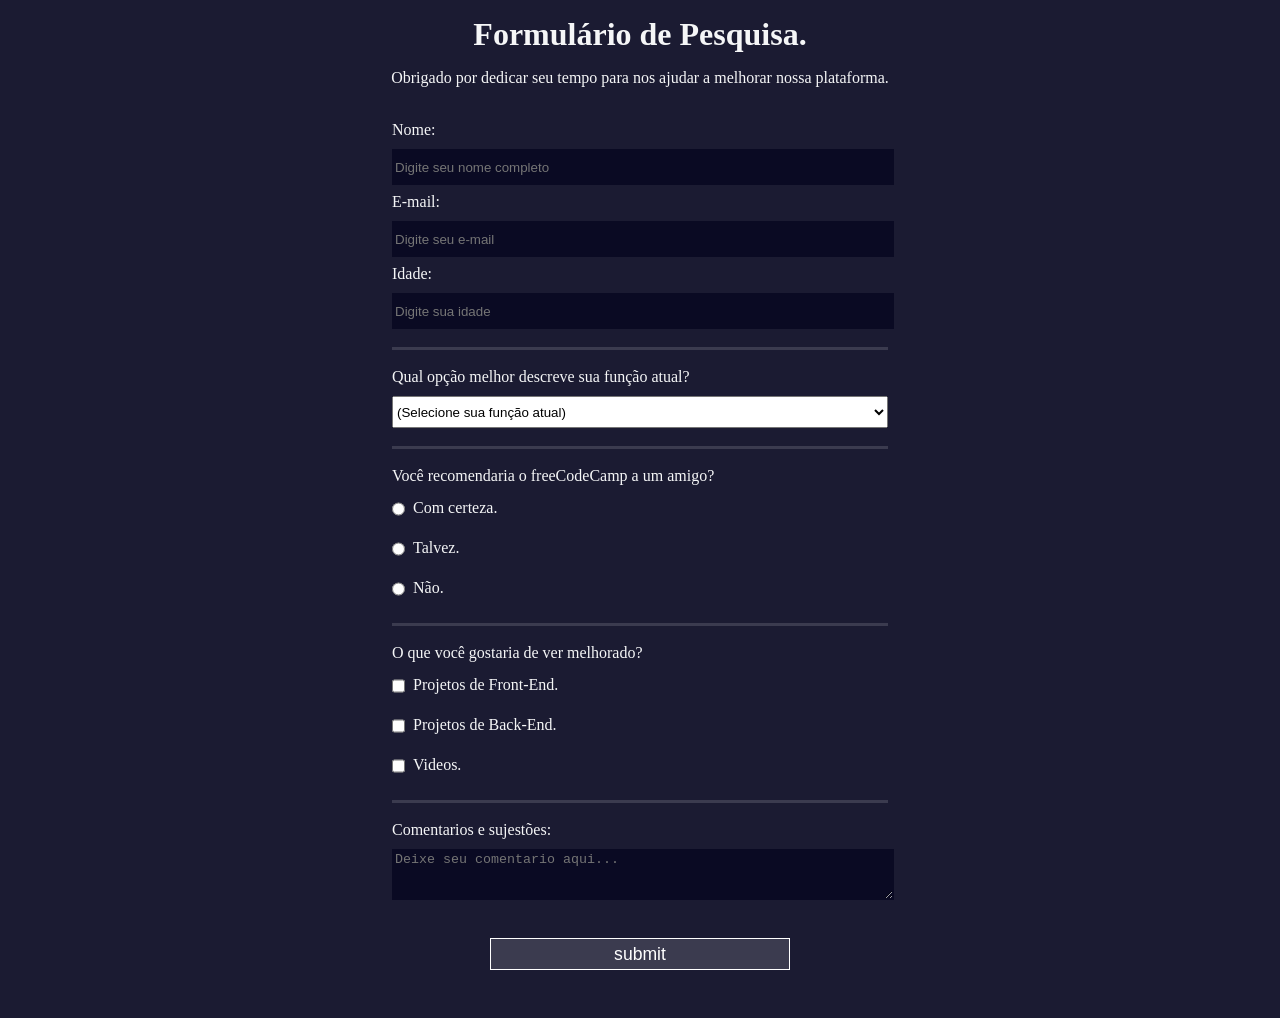
<file: FormularioDePesquisa/index.html>
<!DOCTYPE html>
<html>
  <head>
    <title>Formulario de Pesquisa</title>
    <link rel="stylesheet" type="text/css" href="styles.css" />
  </head>
  <body>
    <h1 id="title">Formulário de Pesquisa.</h1>
    <p id="description">Obrigado por dedicar seu tempo para nos ajudar a melhorar nossa plataforma.</p>
    <form id="survey-form">
      <fieldset>
        <label id="name-label">Nome: <input id="name" type="text" name="nome" placeholder="Digite seu nome completo" required /></label>
        <label id="email-label">E-mail: <input id="email" type="email" name="email" placeholder="Digite seu e-mail" required /></label>
        <label id="number-label">Idade: <input id="number" type="number" name="idade" min="13" max="120" pattern="[0-9]{1,3}" placeholder="Digite sua idade" required /></label>
      </fieldset>
      <fieldset>
        <label>Qual opção melhor descreve sua função atual?
          <select id="dropdown" name="função">
            <option value="">(Selecione sua função atual)</option>
            <option value="1">Estudante</option>
            <option value="2">Trabalho em tempo integral</option>
            <option value="3">Estudante em tempo integral</option>
            <option value="4">Prefere não dizer</option>
            <option value="5">Outra</option>
          </select>
        </label>
      </fieldset>
      <fieldset>
        <label>Você recomendaria o freeCodeCamp a um amigo?</label>
        <label><input type="radio" name="recomendaria" value="1" class="inline" />Com certeza.</label>
        <label><input type="radio" name="recomendaria" value="2" class="inline" />Talvez.</label>
        <label><input type="radio" name="recomendaria" value="3" class="inline" />Não.</label>
      </fieldset>
      <fieldset>
        <label>O que você gostaria de ver melhorado?</label>
        <label><input type="checkbox" name="front-end" value="1" class="inline" />Projetos de Front-End. </label>
        <label><input type="checkbox" name="back-end" value="2" class="inline" />Projetos de Back-End. </label>
        <label><input type="checkbox" name="videos" value="3" class="inline" />Videos. </label>
      </fieldset>
      <fieldset>
        <label>Comentarios e sujestões:
          <textarea name="comentarios" rows="3" cols="30" placeholder="Deixe seu comentario aqui..."></textarea>
        </label>
      </fieldset>
      <input id="submit" type="submit" name="submit" value="submit" />
    </form>
  </body>
</html>
</file>
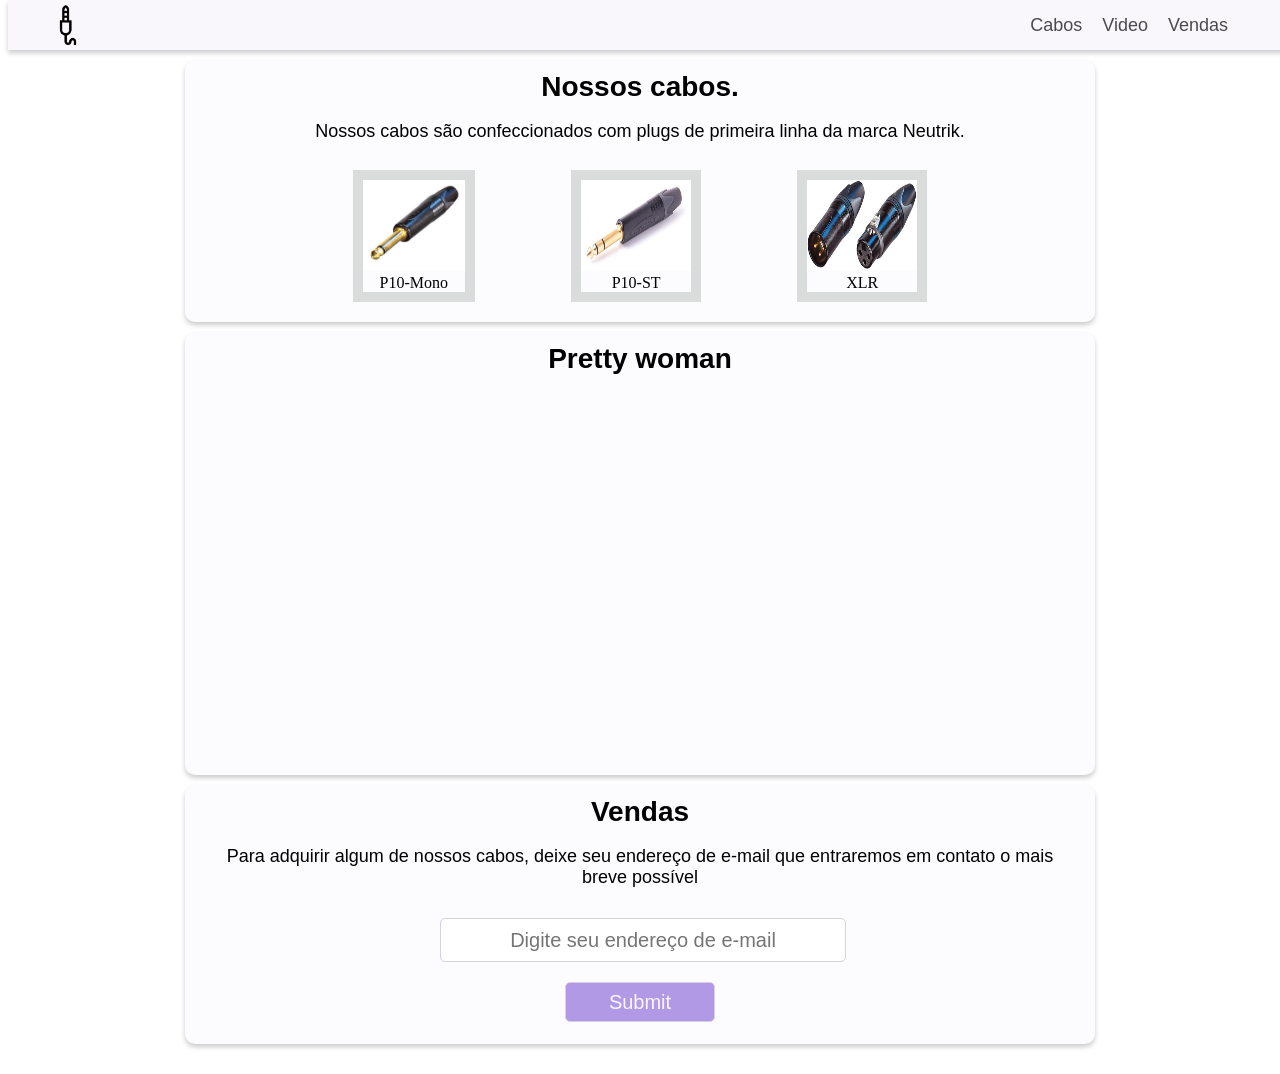
<file: LandingPage/index.html>
<!DOCTYPE html>
<html>
<head>
    <meta charset="UTF-8" />
    <meta name="viewport" content="width=device-width, initial-scale=1.0" />
    <title>Landing Page</title>
    <link rel="stylesheet" href="styles.css" />
</head>
<body>
    <header id="header">
        <div id="header-content">
            <img id="header-img" src="img/cabo-jack.png" alt="logo" />
            <nav id="nav-bar">
                <a href="#cabos-section" class="nav-link">Cabos</a>
                <a href="#video" class="nav-link">Video</a>
                <a href="#form" class="nav-link">Vendas</a>
            </nav>
        </div>
    </header>
    <main id="main">
        <div id="cabos-section" class="content-box">
            <h2 id="cabos">Nossos cabos.</h2>
            <p>Nossos cabos são confeccionados com plugs de primeira linha da marca Neutrik.</p>
            <div class="plugs-container" id="plugs-container">
                <figure class="fig-cont">
                    <img class="plugs" src="img\plug_p10_mono.jpg" alt="P10-mono">
                    <figcaption>P10-Mono</figcaption>
                </figure>
                <figure class="fig-cont">
                    <img class="plugs" src="img\plug_p10_stereo.jpg" alt="P10-ST">
                    <figcaption>P10-ST</figcaption>
                </figure>
                <figure class="fig-cont">
                    <img class="plugs" src="img\xlr.jpg" alt="XLR">
                    <figcaption>XLR</figcaption>
                </figure>
            </div>
        </div>
        <div id="video-section" class="content-box">
            <h2>Pretty woman</h2>
            <iframe id="video" width="749" height="562" src="https://www.youtube.com/embed/8cjrs8FNawg" title="Pretty woman de Roy Orbinson por Daniel Hahn." frameborder="0" allow="accelerometer; autoplay; clipboard-write; encrypted-media; gyroscope; picture-in-picture" allowfullscreen></iframe>
        </div>
        <div id="form-section" class="content-box">
            <h2>Vendas</h2>
            <p>Para adquirir algum de nossos cabos, deixe seu endereço de e-mail que entraremos em contato o mais breve possível</p>
            <form id="form" action="https://www.freecodecamp.com/email-submit" method="post">
                <input id="email" name="email" type="email" placeholder="Digite seu endereço de e-mail" required="" />
                <input id="submit" name="submit" type="submit" value="Submit" />
            </form>
        </div>
    </main>
</body>
</html>
</file>
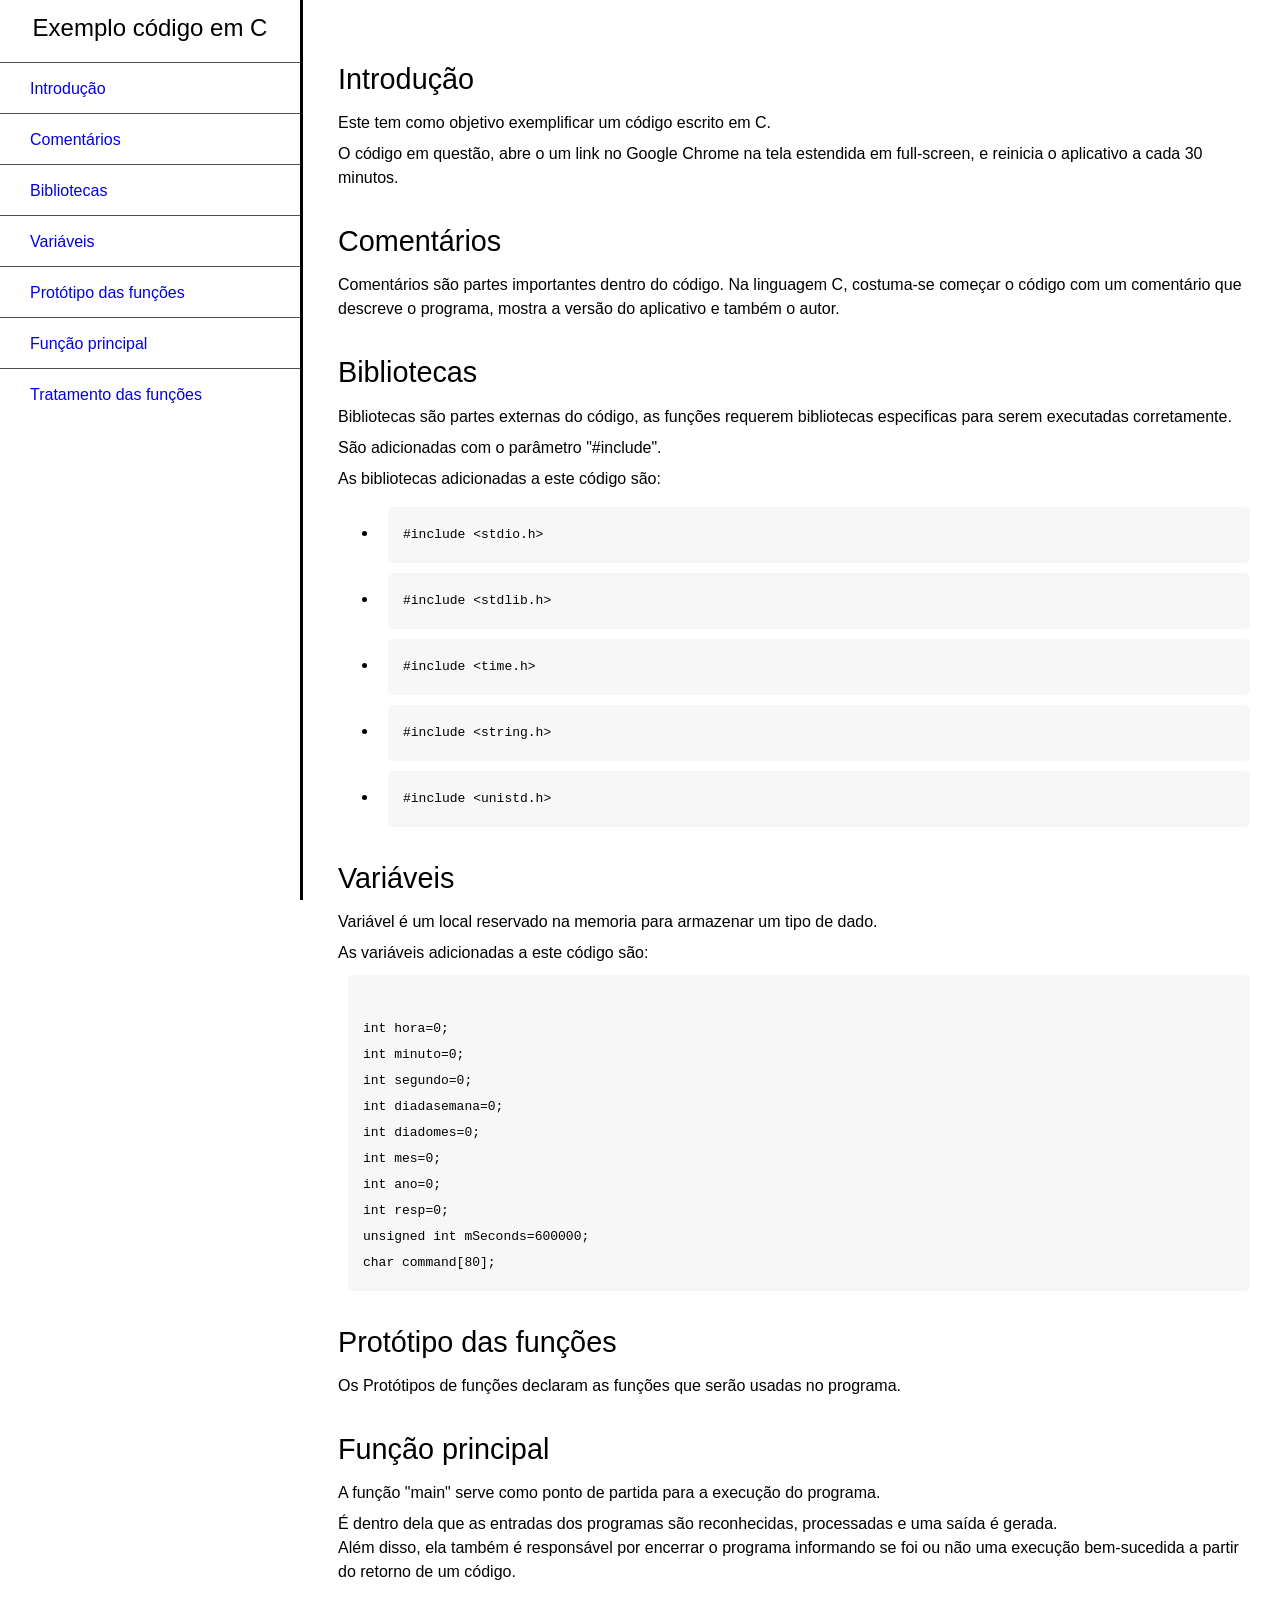
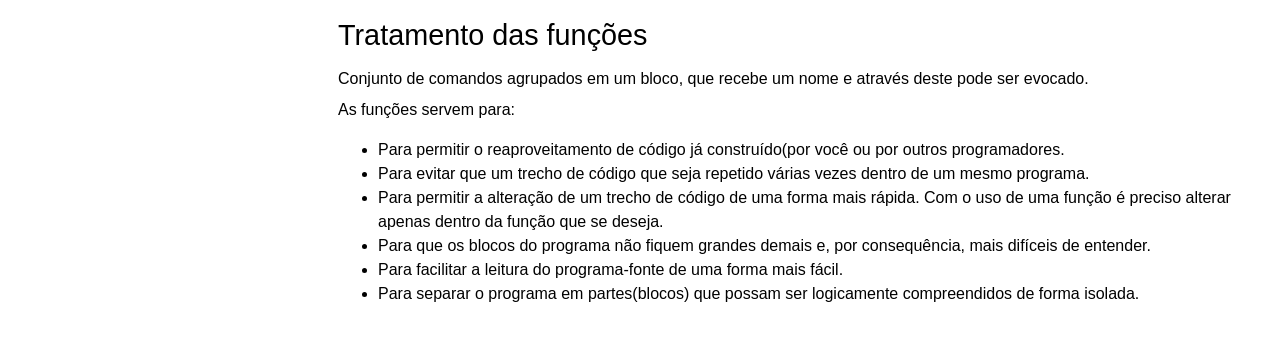
<file: TechnicalDocumentationPage/index.html>
<!DOCTYPE html>
<html lang="en">
<head>
  <meta charset="UTF-8">
  <meta name="viewport" content="width=device-width, initial-scale=1.0" />
  <link rel="stylesheet" href="styles.css" />
  <title>Código em C</title>
</head>
<body>
  <nav id="navbar">
    <header>Exemplo código em C</header>
    <ul>
      <li>
        <a class="nav-link" href="#Introdução">Introdução</a>
      </li>
      <li>
        <a class="nav-link" href="#Comentários">Comentários</a>
      </li>
      <li>
        <a class="nav-link" href="#Bibliotecas">Bibliotecas</a>
      </li>
      <li>
        <a class="nav-link" href="#Variáveis">Variáveis</a>
      </li>
      <li>
        <a class="nav-link" href="#Protótipo_das_funções">Protótipo das funções</a>
      </li>
      <li>
        <a class="nav-link" href="#Função_principal">Função principal</a>
      </li>
      <li>
        <a class="nav-link" href="#Tratamento_das_funções">Tratamento das funções</a>
      </li>
    </ul>
  </nav>
  <main id="main-doc">
    <section class="main-section" id="Introdução">
      <header>Introdução</header>
      <article>
        <p>Este tem como objetivo exemplificar um código escrito em C.</p>
        <p>O código em questão, abre o um link no Google Chrome na tela estendida em full-screen, e reinicia o aplicativo a cada 30 minutos.</p>
      </article>
    </section>
    <section class="main-section" id="Comentários">
      <header>Comentários</header>
      <article>
        <p>Comentários são partes importantes dentro do código. Na linguagem C, costuma-se começar o código com um comentário que descreve o programa, mostra a versão do aplicativo e também o autor.</p>
      </article>
    </section>
    <section class="main-section" id="Bibliotecas">
      <header>Bibliotecas</header>
      <article>
        <p>Bibliotecas são partes externas do código, as funções requerem bibliotecas especificas para serem executadas corretamente.</p>
        <p>São adicionadas com o parâmetro "#include".</p>
        <p>As bibliotecas adicionadas a este código são:</p>
        <ul>
          <li>
            <code>#include &lt;stdio.h&gt;</code>
          </li>
          <li>
            <code>#include &lt;stdlib.h&gt;</code>
          </li>
          <li>
            <code>#include &lt;time.h&gt;</code>
          </li>
          <li>
            <code>#include &lt;string.h&gt;</code>
          </li>
          <li>
            <code>#include &lt;unistd.h&gt;</code>
          </li>
        </ul>
      </article>
    </section>
    <section class="main-section" id="Variáveis">
      <header>Variáveis</header>
      <article>
        <p>Variável é um local reservado na memoria para armazenar um tipo de dado.</p>
        <p>As variáveis adicionadas a este código são:<br>
          <code>
            int hora=0;
            int minuto=0;
            int segundo=0;
            int diadasemana=0;
            int diadomes=0;
            int mes=0;
            int ano=0;
            int resp=0;
            unsigned int mSeconds=600000;
            char command[80];
          </code>
        </p>
      </article>
    </section>
    <section class="main-section" id="Protótipo_das_funções">
      <header>Protótipo das funções</header>
      <article>
        <p>Os Protótipos de funções declaram as funções que serão usadas no programa.</p>
      </article>
    </section>
    <section class="main-section" id="Função_principal">
      <header>Função principal</header>
      <article>
        <p>A função "main" serve como ponto de partida para a execução do programa.</p>
        <p>É dentro dela que as entradas dos programas são reconhecidas, processadas e uma saída é gerada. <br> Além disso, ela também é responsável por encerrar o programa informando se foi ou não uma execução bem-sucedida a partir do retorno de um código.</p>
      </article>
    </section>
    <section class="main-section" id="Tratamento_das_funções">
      <header>Tratamento das funções</header>
      <article>
        <p>Conjunto de comandos agrupados em um bloco, que recebe um nome e através deste pode ser evocado.</p>
        <p>As funções servem para: <br></p>
        <ul>
          <li>Para permitir o reaproveitamento de código já construído(por você ou por outros programadores.</li>
          <li>Para evitar que um trecho de código que seja repetido várias vezes dentro de um mesmo programa.</li>
          <li>Para permitir a alteração de um trecho de código de uma forma mais rápida. Com o uso de uma função é preciso alterar apenas dentro da função que se deseja.</li>
          <li>Para que os blocos do programa não fiquem grandes demais e, por consequência, mais difíceis de entender.</li>
          <li>Para facilitar a leitura do programa-fonte de uma forma mais fácil.</li>
          <li>Para separar o programa em partes(blocos) que possam ser logicamente compreendidos de forma isolada.</li>
        </ul>
      </article>
    </section>
  </main>
</body>
</html>
</file>
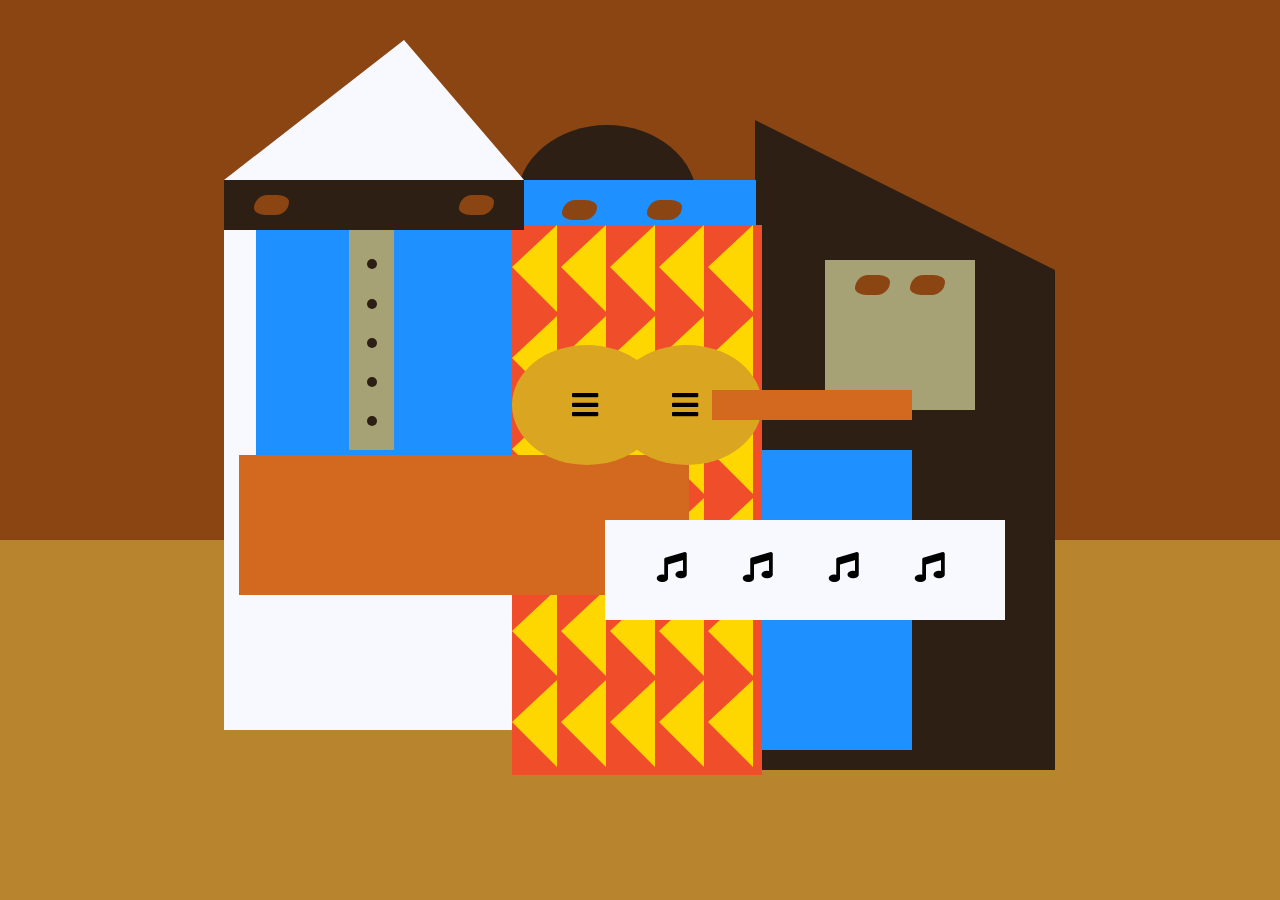
<file: Aula_10/Aula_10.html>
<!DOCTYPE html>
<html>
  <head>
    <meta charset="utf-8">
    <title>Picasso Painting</title>
    <link rel="stylesheet" type="text/css" href="./styles.css" />
    <link rel="stylesheet" href="https://use.fontawesome.com/releases/v5.8.2/css/all.css">
  </head>
  <body>
    <div id="back-wall"></div>
        <div class="characters">
          <div id="offwhite-character">
            <div id="white-hat"></div>
            <div id="black-mask">
              <div class="eyes left"></div>
              <div class="eyes right"></div>
            </div>
            <div id="gray-instrument">
              <div class="black-dot"></div>
              <div class="black-dot"></div>
              <div class="black-dot"></div>
              <div class="black-dot"></div>
              <div class="black-dot"></div>
            </div>
            <div id="tan-table"></div>
          </div>
          <div id="black-character">
            <div id="black-hat"></div>
            <div id="gray-mask">
              <div class="eyes left"></div>
              <div class="eyes right"></div>
            </div>
            <div id="white-paper">
              <i class="fas fa-music"></i>
              <i class="fas fa-music"></i>
              <i class="fas fa-music"></i>
              <i class="fas fa-music"></i>
            </div>
          </div>
          <div class="blue" id="blue-left"></div>
          <div class="blue" id="blue-right"></div>
          <div id="orange-character">
            <div id="black-round-hat"></div>
            <div id="eyes-div">
              <div class="eyes left"></div>
              <div class="eyes right"></div>
            </div>
            <div id="triangles">
              <div class="triangle"></div>
              <div class="triangle"></div>
              <div class="triangle"></div>
              <div class="triangle"></div>
              <div class="triangle"></div>
              <div class="triangle"></div>
              <div class="triangle"></div>
              <div class="triangle"></div>
              <div class="triangle"></div>
              <div class="triangle"></div>
              <div class="triangle"></div>
              <div class="triangle"></div>
              <div class="triangle"></div>
              <div class="triangle"></div>
              <div class="triangle"></div>
              <div class="triangle"></div>
              <div class="triangle"></div>
              <div class="triangle"></div>
              <div class="triangle"></div>
              <div class="triangle"></div>
              <div class="triangle"></div>
              <div class="triangle"></div>
              <div class="triangle"></div>
              <div class="triangle"></div>
              <div class="triangle"></div>
              <div class="triangle"></div>
              <div class="triangle"></div>
              <div class="triangle"></div>
              <div class="triangle"></div>
              <div class="triangle"></div>
            </div>
            <div id="guitar">
              <div class="guitar" id="guitar-left">
                <i class="fas fa-bars"></i>
              </div>
              <div class="guitar" id="guitar-right">
                <i class="fas fa-bars"></i>
              </div>
              <div id="guitar-neck"></div>
            </div>
          </div>
        </div>
  </body>
</html>
</file>
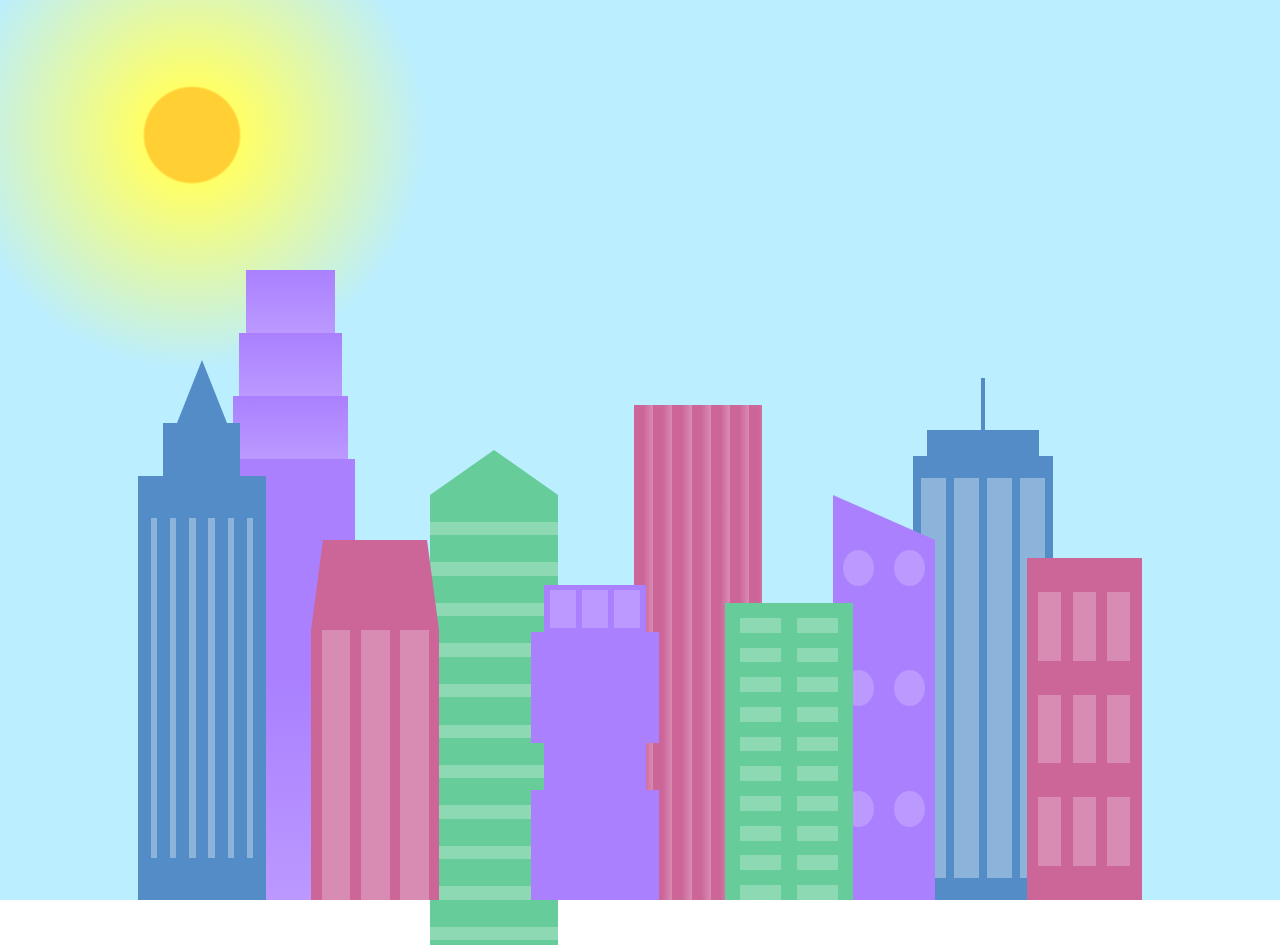
<file: Aula_12/Aula_12.html>
<!DOCTYPE html>
<html>
  <head>
    <title>City Skyline</title>
    <link href="styles.css" rel="stylesheet" />
  </head>

  <body>
    <div class="background-buildings sky">
      <div></div>
      <div></div>
      <div class="bb1 building-wrap">
        <div class="bb1a bb1-window"></div>
        <div class="bb1b bb1-window"></div>
        <div class="bb1c bb1-window"></div>
        <div class="bb1d"></div>
      </div>
      <div class="bb2">
        <div class="bb2a"></div>
        <div class="bb2b"></div>
      </div>
      <div class="bb3"></div>
      <div></div>
      <div class="bb4 building-wrap">
        <div class="bb4a"></div>
        <div class="bb4b"></div>
        <div class="bb4c window-wrap">
          <div class="bb4-window"></div>
          <div class="bb4-window"></div>
          <div class="bb4-window"></div>
          <div class="bb4-window"></div>
        </div>
      </div>
      <div></div>
      <div></div>
    </div>
    <div class="foreground-buildings">
      <div></div>
      <div></div>
      <div class="fb1 building-wrap">
        <div class="fb1a"></div>
        <div class="fb1b"></div>
        <div class="fb1c"></div>
      </div>
      <div class="fb2">
        <div class="fb2a"></div>
        <div class="fb2b window-wrap">
          <div class="fb2-window"></div>
          <div class="fb2-window"></div>
          <div class="fb2-window"></div>
        </div>
      </div>
      <div></div>
      <div class="fb3 building-wrap">
        <div class="fb3a window-wrap">
          <div class="fb3-window"></div>
          <div class="fb3-window"></div>
          <div class="fb3-window"></div>
        </div>
        <div class="fb3b"></div>
        <div class="fb3a"></div>
        <div class="fb3b"></div>
      </div>
      <div class="fb4">
        <div class="fb4a"></div>
        <div class="fb4b">
          <div class="fb4-window"></div>
          <div class="fb4-window"></div>
          <div class="fb4-window"></div>
          <div class="fb4-window"></div>
          <div class="fb4-window"></div>
          <div class="fb4-window"></div>
        </div>
      </div>
      <div class="fb5"></div>
      <div class="fb6"></div>
      <div></div>
      <div></div>
    </div>
  </body>
</html>
</file>
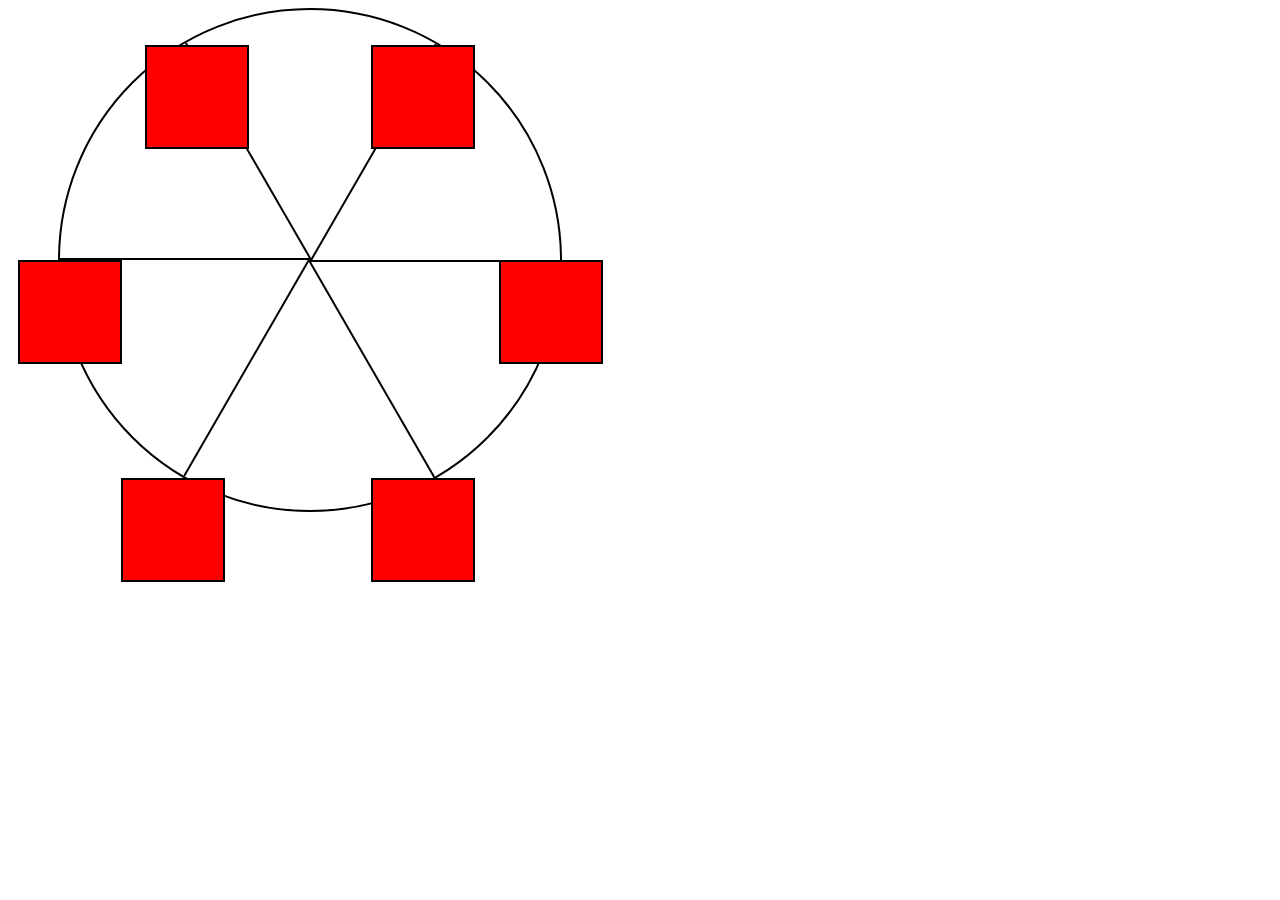
<file: Aula_14/Aula_14.html>
<!DOCTYPE html>
<html lang="en">
<head>
    <meta charset="UTF-8" />
    <link rel="stylesheet" href="style.css" />
    <title>Ferris Wheel</title>
</head>
<body>
    <div class="wheel">
        <span class="line"></span>
        <span class="line"></span>
        <span class="line"></span>
        <span class="line"></span>
        <span class="line"></span>
        <span class="line"></span>
        <div class="cabin"></div>
        <div class="cabin"></div>
        <div class="cabin"></div>
        <div class="cabin"></div>
        <div class="cabin"></div>
        <div class="cabin"></div>
    </div> 
</body>
</html>
</file>
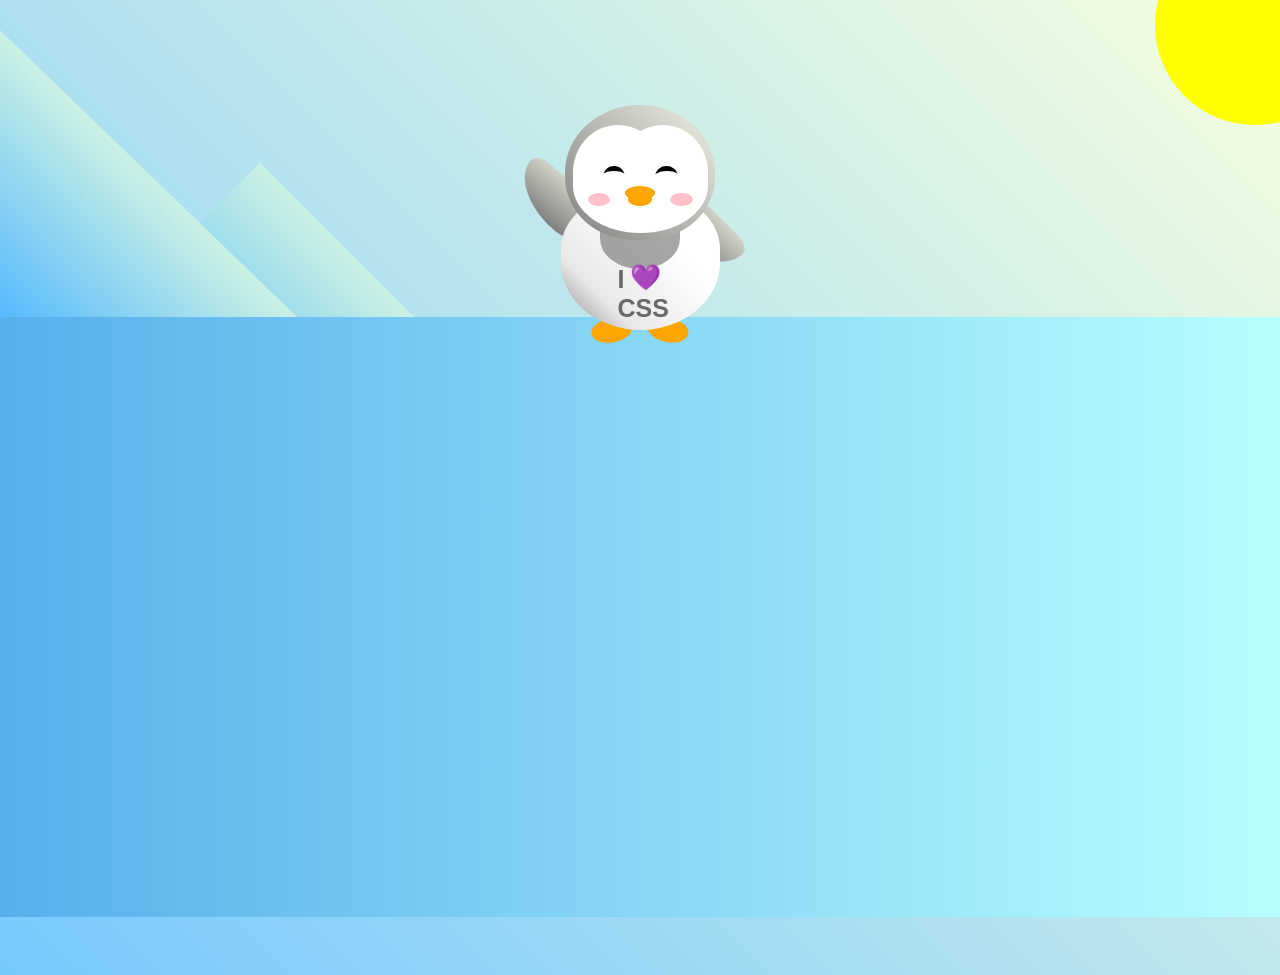
<file: Aula_15/Aula_15.html>
<!DOCTYPE html>
<html lang="en">
  <head>
    <meta charset="UTF-8" />
    <link rel="stylesheet" href="./styles.css" />
    <title>Penguin</title>
    <meta name="viewport" content="width=device-width, initial-scale=1.0" />
  </head>

  <body>
    <div class="left-mountain"></div>
    <div class="back-mountain"></div>
    <div class="sun"></div>
    <div class="penguin">
      <div class="penguin-head">
        <div class="face left"></div>
        <div class="face right"></div>
        <div class="chin"></div>
        <div class="eye left">
          <div class="eye-lid"></div>
        </div>
        <div class="eye right">
          <div class="eye-lid"></div>
        </div>
        <div class="blush left"></div>
        <div class="blush right"></div>
        <div class="beak top"></div>
        <div class="beak bottom"></div>
      </div>
      <div class="shirt">
        <div>💜</div>
        <p>I CSS</p>
      </div> 
      <div class="penguin-body">
        <div class="arm left"></div>
        <div class="arm right"></div>
        <div class="foot left"></div>
        <div class="foot right"></div>
      </div>
    </div>

    <div class="ground"></div>
  </body>
</html>
</file>
<file: FormularioDePesquisa/styles.css>
body {
  width: 100%;
  height: 100vh;
  margin: 0;
  background-color: #1b1b32;
    color: #f5f6f7;
  font-family: Tahoma;
    font-size: 16px;
}

h1, p {
  margin: 1rem auto;
  text-align: center;
}
form {
  width: 60vw;
    max-width: 500px;
    min-width: 300px;
    margin: 0 auto;
  padding-bottom: 2rem;
}

fieldset {
  border: none;
  padding: 10px 0;
}

fieldset:not(:last-of-type) {
  border-bottom: 3px solid #3b3b4f;
}

label {
  display: block;
    margin: 0.5rem 0;
}

input,
textarea,
select {
  margin: 10px 0 0 0;
    width: 100%;
  min-height: 2rem;
}

input, textarea {
  background-color: #0a0a23;
  border: 1px solid #0a0a23;
  color: #ffffff;
}

input[type="submit"] {
  display: block;
  width: 60%;
  margin: 1rem auto;
  height: 2rem;
  font-size: 1.1rem;
  background-color: #3b3b4f;
  border-color: white;
  min-width: 300px;
}

.inline {
  width: unset;
  margin: 0 0.5rem 0 0;
  vertical-align: middle;
}
</file>
<file: LandingPage/styles.css>
/** {
  border: 1px solid black;
  box-sizing: border-box;
}*/

/*header*/

header{
  position: fixed;
  top: 0px;
  width: 100%;
  max-height: 100px;
  display: block;
  background-color: #f9f7fc;
  z-index: 100;
  box-shadow: 0px 3px 5px #cccccc;
}

#header-content{
  width: 95%;
  margin: 0 auto;
  display: flex;
  flex-direction: row;
  justify-content: space-between;
  align-items: center;
  padding: 5px 20px;
  max-width: 1200px;
}

#header-img{
  height: 40px;
}

#nav-bar{
  display: flex;
  flex-flow: wrap row;
  justify-content: flex-end;
  margin-right: 20px;
}

.nav-link{
  font-family: Verdana, sans-serif;
  font-size: 18px;
  color: #4b4950;
  text-decoration: none;
  padding-left: 20px;
  white-space: nowrap;
}

.nav-link:hover{
  color: #b199e5;
}

/*page*/

main{
  margin: 30px auto;
  max-width: 920px;
}

#main > div:first-of-type{
  margin-top: 60px;
}

.content-box{
  background-color: #fcfbfe;
  padding: 1px 40px 10px 40px;
  border-radius: 10px;
  margin: 10px 5px;
  box-shadow: 0px 3px 5px #cccccc;
}

main > div > h2{
  font-family: Verdana, sans-serif;
  font-size: 28px;
  margin-bottom: 15px;
  margin-top: 10px;
  text-align: center;
}

main > div > p{
  font-family: Verdana, sans-serif;
  font-size: 18px;
  text-align: center;
}

.plugs-container{
  display: flex;
  flex-wrap: wrap;
  justify-content: space-evenly;
  margin: 0 auto;
  width: 90%;
  text-align: center;
}

figure{
  border: 10px solid #dadcdb;
  margin: 10px 10px;
  padding: 0;
  display: inline-block;
  position: relative;
  height: 100%;
  text-align: center;
}

.plugs{
  max-width: 110px;
  height: 90px;
  padding: 0;
}

#video-section{
  padding-bottom: 70px;
}

#video{
  display: block;
  margin: auto;
  width: 560px;
  height: 315px;
}

#form{
  display: flex;
  flex-flow: column nowrap;
  justify-content: space-between;
  max-width: 400px;
  margin: 20px auto 2px;
}

#email{
  height: 40px;
  color: #bfbfbf;
  width: 100%;
}

#email:focus, #email:valid, #email:active {
  color: #4b4950;
}

#email, #submit{
  text-align: center;
  font-size: 20px;
  line-height: 30px;
  font-family: 'Questrial', sans-serif;
  border: 1px solid #d6d1e0;
  border-radius: 5px;
  margin: 10px auto;
}

#submit{
  background-color: #b199e5;
  border: 1px solid #d6d1e0;
  height: 40px;
  width: 150px;
  color: #f9f7fc;
}

#submit:hover{
  background-color: #9F7DE8;
  cursor: pointer;
}

@media (max-width: 840px){
  main{
    margin: 120px auto;
  }

  #video{
    width: 392px;
    height: 220px;
  }
}
</file>
<file: TechnicalDocumentationPage/styles.css>
html,
body{
    min-width: 290px;
    font-family: 'Open Sans', arial, sans-serif;
    line-height: 1.5;
}

header{
    color: black;
    font-size: 1.8em;
    text-align: center;
    margin: 10px;
}


#navbar{
    position: fixed;
    min-width: 290px;
    top: 0px;
    left: 0px;
    width: 300px;
    height: 100%;
    border-right: solid;
    border-color: black;
}

#navbar header{
    font-size: 1.5em;
}

#navbar ul{
    height: 80%;
    padding: 0;
    overflow-y: auto;
    overflow-x: hidden;
}

#navbar li {
    color: #4d4e53;
    border-top: 1px solid;
    list-style: none;
    position: relative;
    width: 100%;
    height: 50px;
}

#navbar a{
    display: block;
    padding: 10px 30px;
    text-decoration: none;
    cursor: pointer;
    margin-top: 4px;
}

#main-doc header{
    text-align: left;
    margin: 30px 0px 10px;
}

#main-doc p{
    margin: 7px 0;
}

#main-doc{
    position: absolute;
    margin-left: 310px;
    padding: 20px;
    margin-bottom: 110px;
}

code{
    display: block;
    text-align: left;
    white-space: pre-line;
    position: relative;
    word-break: normal;
    word-wrap: normal;
    line-height: 2;
    background-color: #f7f7f7;
    padding: 15px;
    margin: 10px;
    border-radius: 5px;
}

@media only screen and (max-width: 815px) {
    #navbar ul{
        border: 1px solid;
        height: 207px;
    }
    #navbar{
        position: absolute;
        top: 0;
        padding: 0;
        margin: 0;
        width: 100%;
        max-height: 275px;
        border: none;
        z-index: 1;
        border-bottom: 2px solid;
    }
    #main-doc{
        position: relative;
        margin-left: 0;
        margin-top: 270px;
    }
}
</file>
<file: Aula_10/styles.css>
body {
  background-color: rgb(184, 132, 46);
}

#back-wall {
  background-color: #8B4513;
  width: 100%;
  height: 60%;
  position: absolute;
  top: 0;
  left: 0;
  z-index: -1;
}

#offwhite-character {
  width: 300px;
  height: 550px;
  background-color: GhostWhite;
  position: absolute;
  top: 20%;
  left: 17.5%;
}

#white-hat {
  width: 0;
  height: 0;
  border-style: solid;
  border-width: 0 120px 140px 180px;
  border-top-color: transparent;
  border-right-color: transparent;
  border-bottom-color: GhostWhite;
  border-left-color: transparent;
  position: absolute;
  top: -140px;
  left: 0;
}

#black-mask {
  width: 100%;
  height: 50px;
  background-color: rgb(45, 31, 19);
  position: absolute;
  top: 0;
  left: 0;
  z-index: 1;
}

#gray-instrument {
  width: 15%;
  height: 40%;
  background-color: rgb(167, 162, 117);
  position: absolute;
  top: 50px;
  left: 125px;
  z-index: 1;
}

.black-dot {
  width: 10px;
  height: 10px;
  background-color: rgb(45, 31, 19);
  border-radius: 50%;
  display: block;
  margin: auto;
  margin-top: 65%;
}

#tan-table {
  width: 450px;
  height: 140px;
  background-color: #D2691E;
  position: absolute;
  top: 275px;
  left: 15px;
  z-index: 1;
}

#black-character {
  width: 300px;
  height: 500px;
  background-color: rgb(45, 31, 19);
  position: absolute;
  top: 30%;
  left: 59%;
}

#black-hat {
  width: 0;
  height: 0;
  border-style: solid;
  border-width: 150px 0 0 300px;
  border-top-color: transparent;
  border-right-color: transparent;
  border-bottom-color: transparent;
  border-left-color: rgb(45, 31, 19);
  position: absolute;
  top: -150px;
  left: 0;
}

#gray-mask {
  width: 150px;
  height: 150px;
  background-color: rgb(167, 162, 117);
  position: absolute;
  top: -10px;
  left: 70px;
}

#white-paper {
  width: 400px;
  height: 100px;
  background-color: GhostWhite;
  position: absolute;
  top: 250px;
  left: -150px;
  z-index: 1;
}

.fa-music {
  display: inline-block;
  margin-top: 8%;
  margin-left: 13%;
}

.blue {
  background-color: #1E90FF;
}

#blue-left {
  width: 500px;
  height: 300px;
  position: absolute;
  top: 20%;
  left: 20%;
}

#blue-right {
  width: 400px;
  height: 300px;
  position: absolute;
  top: 50%;
  left: 40%;
}

#orange-character {
  width: 250px;
  height: 550px;
  background-color: rgb(240, 78, 42);
  position: absolute;
  top: 25%;
  left: 40%;
}

#black-round-hat {
  width: 180px;
  height: 150px;
  background-color: rgb(45, 31, 19);
  border-radius: 50%;
  position: absolute;
  top: -100px;
  left: 5px;
  z-index: -1;
}

#eyes-div {
  width: 180px;
  height: 50px;
  position: absolute;
  top: -40px;
  left: 20px;
  z-index: 3;
}

#triangles {
  width: 250px;
  height: 550px;
}

.triangle {
  width: 0;
  height: 0;
  border-style: solid;
  border-width: 42px 45px 45px 0;
  border-top-color: transparent;
  border-right-color: Gold; /* yellow */
  border-bottom-color: transparent;
  border-left-color: transparent;
  display: inline-block;
}

#guitar {
  width: 100%;
  height: 100px;
  position: absolute;
  top: 120px;
  left: 0px;
  z-index: 3;
}

.guitar {
  width: 150px;
  height: 120px;
  background-color: Goldenrod;
  border-radius: 50%;
}

#guitar-left {
  position: absolute;
  left: 0px;
}

#guitar-right {
  position: absolute;
  left: 100px;
}

.fa-bars {
  display: block;
  margin-top: 30%;
  margin-left: 40%;
}

#guitar-neck {
  width: 200px;
  height: 30px;
  background-color: #D2691E;
  position: absolute;
  top: 45px;
  left: 200px;
  z-index: 3;
}

.eyes {
  width: 35px;
  height: 20px;
  background-color: #8B4513;
  border-radius: 20px 50%;
}

.right {
  position: absolute;
  top: 15px;
  right: 30px;
}

.left {
  position: absolute;
  top: 15px;
  left: 30px;
}

.fas{
  font-size: 30px;
}
</file>
<file: Aula_12/styles.css>
:root{
  --building-color1: #aa80ff;
  --building-color2: #66cc99;
  --building-color3: #cc6699;
  --building-color4: #538cc6;
  --window-color1: #bb99ff;
  --window-color2: #8cd9b3;
  --window-color3: #d98cb3;
  --window-color4: #8cb3d9;
}

*{
  box-sizing: border-box;
}

body{
  height: 100vh;
  margin: 0;
  overflow: hidden;
}

.background-buildings, .foreground-buildings{
  width: 100%;
  height: 100%;
  position: absolute;
  top: 0;
  display: flex;
  align-items: flex-end;
  justify-content: space-evenly;
}

.building-wrap{
  display: flex;
  flex-direction: column;
  align-items: center;
}

.window-wrap{
  display: flex;
  align-items: center;
  justify-content: space-evenly;
}

.sky{
  background: radial-gradient(
    circle closest-corner at 15% 15%,
    #ffcf33,
    #ffcf33 20%,
    #ffff66 21%,
    #bbeeff 100%
  );
}

/*BACKGROUND BUILDINGS - "bb" stands for "background building"*/

.bb1{
  width: 10%;
  height: 70%;
}

.bb1-window{
  height: 10%;
  background: linear-gradient(
    var(--building-color1),
    var(--window-color1)
  );
}

.bb1a{
  width: 70%;
}

.bb1b{
  width: 80%;
}

.bb1c{
  width: 90%;
}

.bb1d{
  width: 100%;
  height: 70%;
  background: linear-gradient(
    var(--building-color1) 50%,
    var(--window-color1)
  );
}

.bb2{
  width: 10%;
  height: 50%;
}

.bb2a{
  border-bottom: 5vh solid var(--building-color2);
  border-left: 5vw solid transparent;
  border-right: 5vw solid transparent;
}

.bb2b{
  width: 100%;
  height: 100%;
  background: repeating-linear-gradient(
    var(--building-color2) 0%,
    var(--building-color2) 6%,
    var(--window-color2) 6%,
    var(--window-color2) 9%
  );
}

.bb3{
  width: 10%;
  height: 55%;
  background: repeating-linear-gradient(
    90deg,
    var(--building-color3),
    var(--building-color3),
    var(--window-color3) 15%
  );
}

.bb4{
  width: 11%;
  height: 58%;
}

.bb4a{
  width: 3%;
  height: 10%;
  background-color: var(--building-color4);
}

.bb4b{
  width: 80%;
  height: 5%;
  background-color: var(--building-color4);
}

.bb4c{
  width: 100%;
  height: 85%;
  background-color: var(--building-color4);
}

.bb4-window{
  width: 18%;
  height: 90%;
  background-color: var(--window-color4);
}


/*FOREGROUND BUILDINGS - "fb" stands for "foreground building"*/

.fb1{
  width: 10%;
  height: 60%;
}

.fb1a{
  border-bottom: 7vh solid var(--building-color4);
  border-left: 2vw solid transparent;
  border-right: 2vw solid transparent;
}

.fb1b{
  width: 60%;
  height: 10%;
  background-color: var(--building-color4);
}

.fb1c{
  width: 100%;
  height: 80%;
  background: repeating-linear-gradient(
    90deg,
    var(--building-color4) 0%,
    var(--building-color4) 10%,
    transparent 10%,
    transparent 15%
  ),
    repeating-linear-gradient(
      var(--building-color4) 0%,
      var(--building-color4) 10%,
      var(--window-color4) 10%,
      var(--window-color4) 90%
  );
}

.fb2{
  width: 10%;
  height: 40%;
}

.fb2-window{
  width: 22%;
  height: 100%;
  background-color: var(--window-color3);
}

.fb2a{
  width: 100%;
  border-bottom: 10vh solid var(--building-color3);
  border-left: 1vw solid transparent;
  border-right: 1vw solid transparent;
}

.fb2b{
  width: 100%;
  height: 75%;
  background-color: var(--building-color3);
}

.fb3{
  width: 10%;
  height: 35%;
}

.fb3-window{
  width: 25%;
  height: 80%;
  background-color: var(--window-color1);
}

.fb3a{
  width: 80%;
  height: 15%;
  background-color: var(--building-color1);
}

.fb3b{
  width: 100%;
  height: 35%;
  background-color: var(--building-color1);
}

.fb4{
  width: 8%;
  height: 45%;
  position: relative;
  left: 10%;
}

.fb4-window{
  width: 30%;
  height: 10%;
  border-radius: 50%;
  background-color: var(--window-color1);
  margin: 10%;
}

.fb4a{
  border-top: 5vh solid transparent;
  border-left: 8vw solid var(--building-color1);
}

.fb4b{
  display: flex;
  flex-wrap: wrap;
  width: 100%;
  height: 89%;
  background-color: var(--building-color1);
}

.fb5{
  width: 10%;
  height: 33%;
  position: relative;
  right: 10%;
  background: repeating-linear-gradient(
    var(--building-color2),
    var(--building-color2) 5%,
    transparent 5%,
    transparent 10%
  ),
  repeating-linear-gradient(
    90deg,
    var(--building-color2),
    var(--building-color2) 12%,
    var(--window-color2) 12%,
    var(--window-color2) 44%
  );
}

.fb6{
  width: 9%;
  height: 38%;
  background: repeating-linear-gradient(
    90deg,
    var(--building-color3),
    var(--building-color3) 10%,
    transparent 10%,
    transparent 30%
  ),
  repeating-linear-gradient(
    var(--building-color3),
    var(--building-color3) 10%,
    var(--window-color3) 10%,
    var(--window-color3) 30%
  );
}

@media (max-width: 1000px) {
  :root{
    --building-color1: #000;
    --building-color2: #000;
    --building-color3: #000;
    --building-color4: #000;
    --window-color1: #777;
    --window-color2: #777;
    --window-color3: #777;
    --window-color4: #777;
  }

  .sky{
    background: radial-gradient(
      circle closest-corner at 15% 15%,
      #ccc,
      #ccc 20%,
      #445 21%,
      #223 100%
    );
  }
}
</file>
<file: Aula_14/style.css>
.wheel{
    border: 2px solid black;
    border-radius: 50%;
    margin-left: 50px;
    position: absolute;
    height: 55vw;
    width: 55vw;
    max-width: 500px;
    max-height: 500px;
    animation-name: wheel;
    animation-duration: 10s;
    animation-iteration-count: infinite;
    animation-timing-function: linear;
}

.line{
    background-color: black;
    width: 50%;
    height: 2px;
    position: absolute;
    left: 50%;
    top: 50%;
    transform-origin: 0% 0%;
}

.line:nth-of-type(2){
    transform: rotate(60deg);
}

.line:nth-of-type(3){
    transform: rotate(120deg);
}

.line:nth-of-type(4){
    transform: rotate(180deg);
}

.line:nth-of-type(5){
    transform: rotate(240deg);
}

.line:nth-of-type(6){
    transform: rotate(300deg);
}

.cabin{
    background-color: red;
    width: 20%;
    height: 20%;
    position: absolute;
    border: 2px solid;
    transform-origin: 50% 0%;
    animation: cabins 10s ease-in-out infinite;
}

.cabin:nth-of-type(1){
    right: -8.5%;
    top: 50%;
}

.cabin:nth-of-type(2){
    right: 17%;
    top: 93.5%;
}

.cabin:nth-of-type(3){
    right: 67%;
    top: 93.5%;
}

.cabin:nth-of-type(4){
    left: -8.5%;
    top: 50%;
}

.cabin:nth-of-type(5){
    left: 17%;
    top: 7%;
}

.cabin:nth-of-type(6){
    right: 17%;
    top: 7%;
}

@keyframes wheel {
    0%{
        transform: rotate(0deg);
    }
    100%{
        transform: rotate(360deg);
    }
}

@keyframes cabins {
    0%{
        transform: rotate(0deg);
    }
    25%{
        background-color: yellow;
    }
    50%{
        background-color: purple;
    }
    75%{
        background-color: yellow;
    }
    100%{
        transform: rotate(-360deg);
    }
}
</file>
<file: Aula_15/styles.css>
:root {
    --penguin-face: white;
    --penguin-picorna: orange;
    --penguin-skin: gray;
  }
  
  body {
    background: linear-gradient(45deg, rgb(118, 201, 255), rgb(247, 255, 222));
    margin: 0;
    padding: 0;
    width: 100%;
    height: 100vh;
    overflow: clip;
  }
  
  .left-mountain {
    width: 300px;
    height: 300px;
    background: linear-gradient(rgb(203, 241, 228), rgb(80, 183, 255));
    position: absolute;
    transform: skew(0deg, 44deg);
    z-index: 2;
    margin-top: 100px;
  }
  
  .back-mountain {
    width: 300px;
    height: 300px;
    background: linear-gradient(rgb(203, 241, 228), rgb(47, 170, 255));
    position: absolute;
    z-index: 1;
    transform: rotate(45deg);
    left: 110px;
    top: 225px;
  }
  
  .sun {
    width: 200px;
    height: 200px;
    background-color: yellow;
    position: absolute;
    border-radius: 50%;
    top: -75px;
    right: -75px;
  }
  
  .penguin {
    width: 300px;
    height: 300px;
    margin: auto;
    margin-top: 75px;
    z-index: 4;
    position: relative;
    transition: transform 1s ease-in-out 0ms;
  }
  
  .penguin * {
    position: absolute;
  }
  
  .penguin:active {
    transform: scale(1.5);
    cursor: not-allowed;
  }
  
  .penguin-head {
    width: 50%;
      height: 45%;
    background: linear-gradient(
      45deg,
          var(--penguin-skin),
          rgb(239, 240, 228)
      );
      border-radius: 70% 70% 65% 65%;
    top: 10%;
    left: 25%;
    z-index: 1;
  }
  
  .face {
    width: 60%;
    height: 70%;
    background-color: var(--penguin-face);
    border-radius: 70% 70% 60% 60%;
    top: 15%;
  }
  
  .face.left {
    left: 5%;
  }
  
  .face.right {
    right: 5%;
  }
  
  .chin {
    width: 90%;
    height: 70%;
    background-color: var(--penguin-face);
    top: 25%;
    left: 5%;
    border-radius: 70% 70% 100% 100%;
  }
  
  .eye {
    width: 15%;
    height: 17%;
    background-color: black;
    top: 45%;
    border-radius: 50%;
  }
  
  .eye.left {
    left: 25%;
  }
  
  .eye.right {
    right: 25%;
  }
  
  .eye-lid {
    width: 150%;
    height: 100%;
    background-color: var(--penguin-face);
    top: 25%;
    left: -23%;
    border-radius: 50%;
  }
  
  .blush {
    width: 15%;
    height: 10%;
    background-color: pink;
    top: 65%;
    border-radius: 50%;
  }
  
  .blush.left {
    left: 15%;
  }
  
  .blush.right {
    right: 15%;
  }
  
  .beak {
    height: 10%;
    background-color: var(--penguin-picorna);
    border-radius: 50%;
  }
  
  .beak.top {
    width: 20%;
      top: 60%;
      left: 40%;
  }
  
  .beak.bottom {
    width: 16%;
    top: 65%;
    left: 42%;
  }
  
  .shirt {
    font: bold 25px Helvetica, sans-serif;
    top: 165px;
    left: 127.5px;
    z-index: 1;
    color: #6a6969;
  }
  
  .shirt div {
    font-weight:  initial;
    top: 22.5px;
    left: 12px;
  }
  
  .penguin-body {
    width: 53%;
    height: 45%;
    background: linear-gradient(
      45deg,
          rgb(134, 133, 133) 0%,
          rgb(234, 231, 231) 25%,
          white 67%
      );
    border-radius: 80% 80% 100% 100%;
    top: 40%;
    left: 23.5%;
  }
  
  .penguin-body::before {
    content: "";
    position: absolute;
    width: 50%;
    height: 45%;
    background-color: var(--penguin-skin);
    top: 10%;
    left: 25%;
    border-radius: 0% 0% 100% 100%;
    opacity: 70%;
  }
  
  .arm {
    width: 30%;
    height: 60%;
    background: linear-gradient(
      90deg,
      var(--penguin-skin),
      rgb(209, 210, 199)
    );
    border-radius: 30% 30% 30% 120%;
    z-index: -1;
  }
  
  .arm.left {
    top: 35%;
    left: 5%;
    transform-origin: top left; 
    transform: rotate(130deg) scaleX(-1);
    animation: 3s linear infinite wave;
  }
  
  .arm.right {
    top: 0%;
    right: -5%;
    transform: rotate(-45deg);
  }
  
  @keyframes wave {
    10% {
      transform: rotate(110deg) scaleX(-1);
    }
    20% {
      transform: rotate(130deg) scaleX(-1);
    }
    30% {
      transform: rotate(110deg) scaleX(-1);
    }
    40% {
      transform: rotate(130deg) scaleX(-1);
    }
  }
  
  .foot {
    width:  15%;
    height: 30%;
    background-color: var(--penguin-picorna);
    top: 85%;
    border-radius: 50%;
    z-index: -1;
  }
  
  .foot.left {
    left: 25%;
    transform: rotate(80deg);
  }
  
  .foot.right {
    right: 25%;
    transform: rotate(-80deg);
  }
  
  .ground {
    width: 100vw;
    height: calc(100vh - 300px);
    background: linear-gradient(90deg, rgb(88, 175, 236), rgb(182, 255, 255));
    z-index: 3;
    position: absolute;
    margin-top: -58px;
  }
</file>
